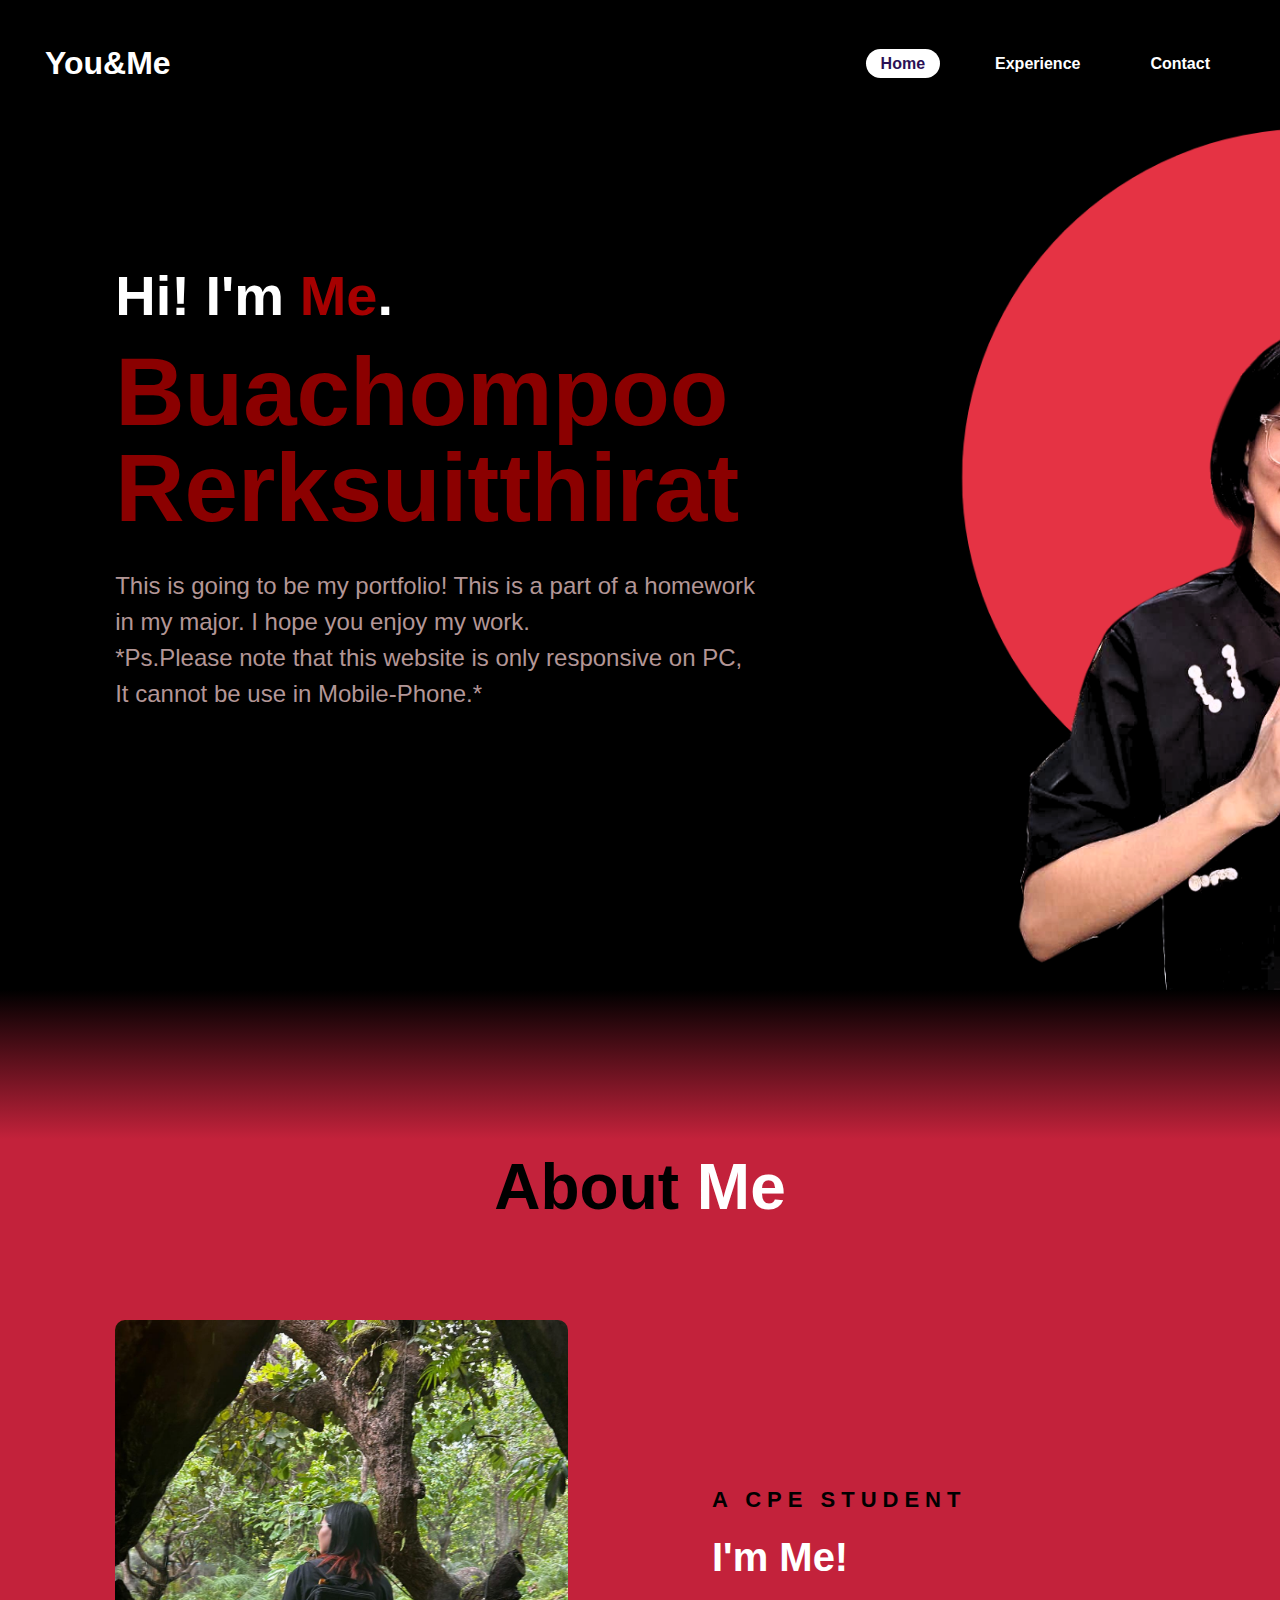
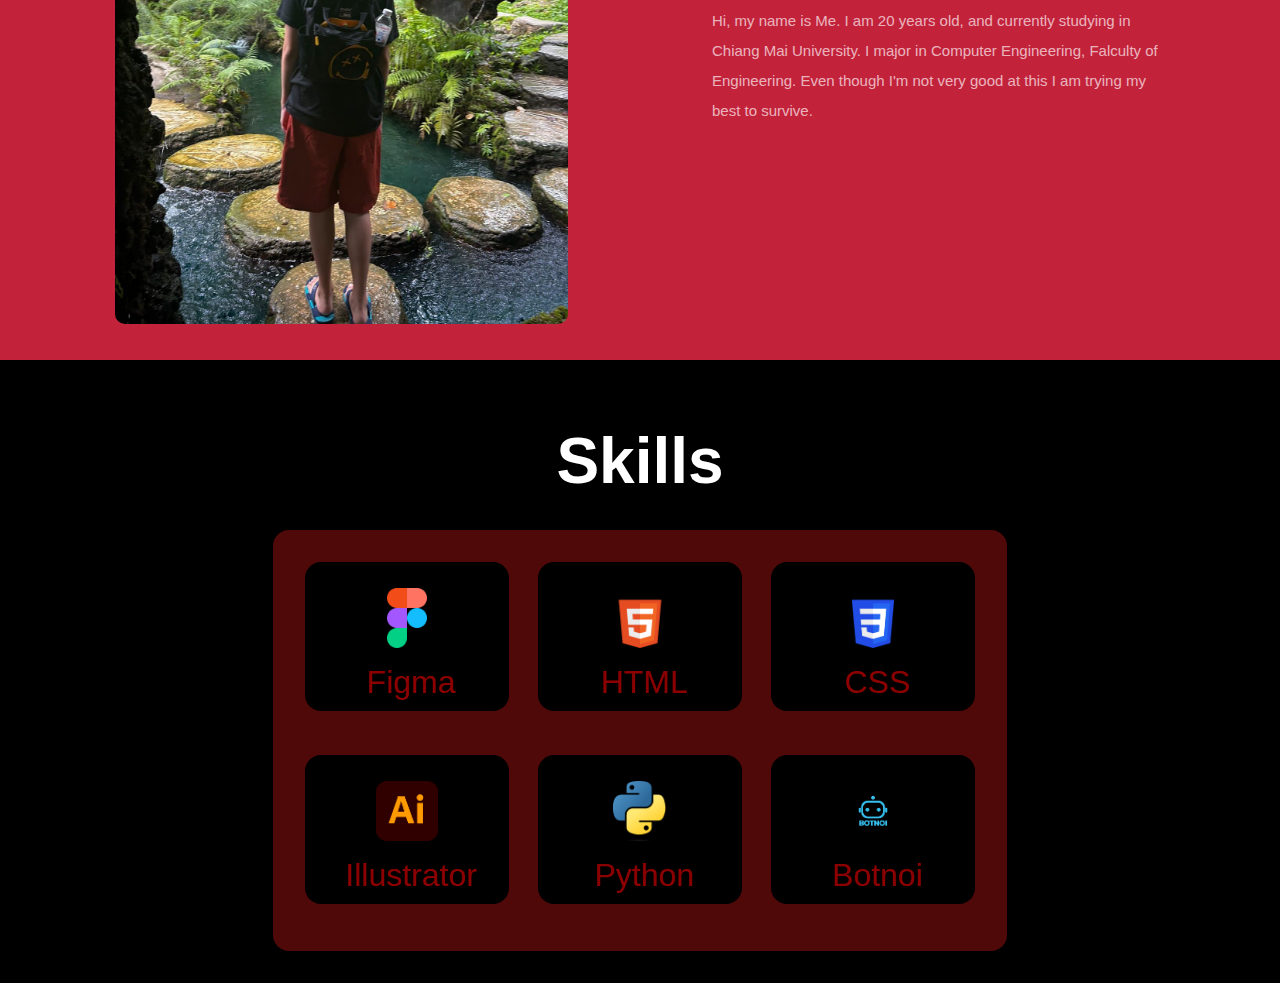
<file: index.html>
<!DOCTYPE html>
<html lang="en">
  <head>
    <meta charset="UTF-8" />
    <meta name="viewport" content="width=device-width, initial-scale=1.0" />
    <title>My Portfolio</title>
    <link rel="stylesheet" href="./css/style.css">
    <link href='https://unpkg.com/boxicons@2.1.4/css/boxicons.min.css' rel='stylesheet'>
  </head>
  <!--#Profile pic+skills-->
  <body>
    <!---nav bar--->
    <header>
      <h1 class="logo">You&Me</h1>
          <nav>
              <div class="nav-links">
                  <ul>
                      <li><a href="index.html" class="active">Home</a></li>
                      <li><a href="exp.html">Experience</a></li>
                      <li><a href="contact.html">Contact</a></li>
                  </ul>
              </div>
          </nav>
  </header>
<!---content--->
    <section class="home" id="home">
      <div class="content">
          <h2>Hi! I'm <span> Me</span>.</h2>
          <h3> Buachompoo Rerksuitthirat</h3>
          <p>This is going to be my portfolio! This is a part of a homework in my major. I hope you enjoy my work. <br>*Ps.Please note that this website is only responsive on PC, It cannot be use in Mobile-Phone.*</p>
      </div>
    </section>
    <section class="aboutme">
      <h2 class="heading"> About <span> Me</span></h2>
    </section>

    <section class="about" id="about">
          <div class="me-pic">
              <img src="./images/about.jpg">
          </div>
          <div class="me-text">
              <h5>A CPE Student</h5>
              <h2>I'm Me!</h2>
              <p>Hi, my name is Me. I am 20 years old, and currently studying in Chiang Mai University. I major in Computer Engineering, Falculty of Engineering. Even though I'm not very good at this I am trying my best to survive.</p>
          </div>
    </section>

    <section class="skills">
      <h2 class="head">Skills</h2>
      <div class="container">
        <div class="row" id="skillscontainer">
          <div class="bar">
            <div class="info">
                <img src="./images/figma.png">
                <span>Figma</span>
            </div>
          </div>
          <div class="bar">
            <div class="info">
                <img src="./images/html.png">
                <span>HTML</span>
            </div>
          </div>
          <div class="bar">
            <div class="info">
                <img src="./images/css.png">
                <span>CSS</span>
            </div>
          </div>
          <div class="bar">
            <div class="info">
                <img src="./images/illust.png">
                <span>Illustrator</span>
            </div>
          </div>
          <div class="bar">
            <div class="info">
                <img src="./images/python.png">
                <span>Python</span>
            </div>
          </div>
          <div class="bar">
            <div class="info">
                <img src="./images/botnoi.png">
                <span>Botnoi</span>
            </div>
          </div>
        </div>
      </div>
    </section>
  </body>
</html>
</file>
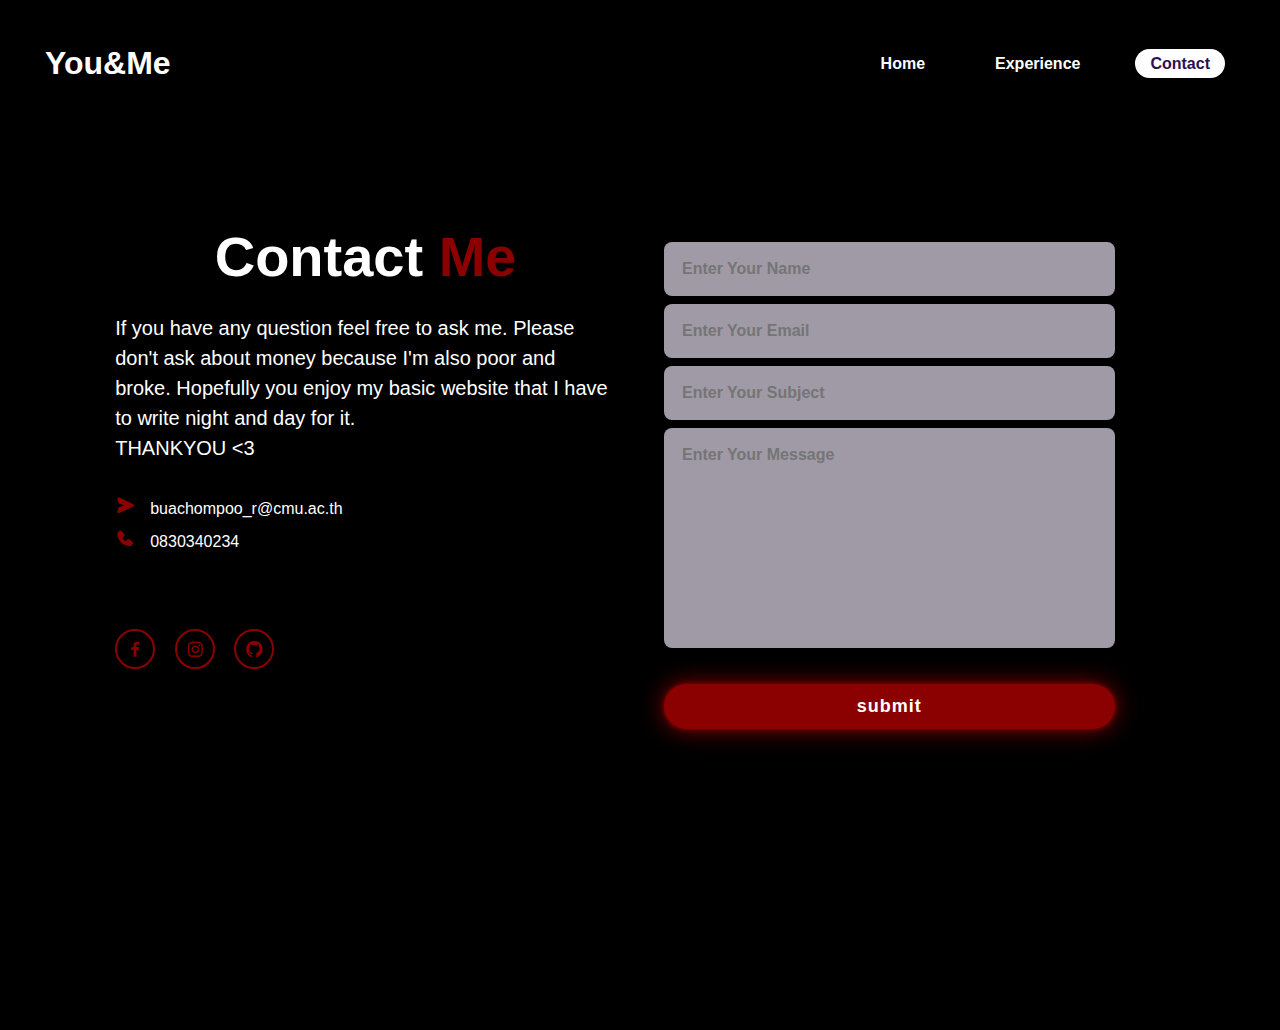
<file: contact.html>
<!DOCTYPE html>
<html lang="en">
<head>
    <meta charset="UTF-8">
    <meta name="viewport" content="width=device-width, initial-scale=1.0">
    <title>Document</title>
    <link rel="stylesheet" href="./css/style.css">
    <link href='https://unpkg.com/boxicons@2.1.4/css/boxicons.min.css' rel='stylesheet'>
</head>
<!--email - click and linked-->
<body>
    <header>
        <h1 class="logo">You&Me</h1>
            <nav>
                <div class="nav-links">
                    <ul>
                        <li><a href="index.html">Home</a></li>
                        <li><a href="exp.html">Experience</a></li>
                        <li><a href="contact.html" class="active">Contact</a></li>
                    </ul>
                </div>
            </nav>
    </header>
    <section class="contact" id="contact">
        <div class="contact-text">
            <h2> Contact <span> Me </span></h2>
            <p>If you have any question feel free to ask me. Please don't ask about money because I'm also poor and broke. Hopefully you enjoy my basic website that I have to write night and day for it. <br>THANKYOU <3 </p>
            <div class="contact-list">
                <li><i class='bx bxs-send'></i><a href="mailto:buachompoo_r@cmu.ac.th">buachompoo_r@cmu.ac.th</a></li>
                <li><i class='bx bxs-phone'></i><a href="tel:0830340234">0830340234</a></li>
            </div>
            <div class="contact-icon">
                <a href="https://www.facebook.com/bmatt.walker"><i class='bx bxl-facebook'></i></a>
                <a href="https://www.instagram.com/bme_zo/"><i class='bx bxl-instagram'></i></a>
                <a href="https://github.com/Mathilbzel"><i class='bx bxl-github' ></i></a>
            </div>
        </div>
        <div class="contact-forms">
            <form action="">
                <input type="" placeholder="Enter Your Name" required>
                <input type="email" placeholder="Enter Your Email" required>
                <input type="" placeholder="Enter Your Subject" required>
                <textarea name="" id="" cols="40" rows="10" placeholder="Enter Your Message" required></textarea>
                <input type="submit" value="submit" class="send" required>
            </form>
        </div>
    </section>
</body>
</html>
</file>
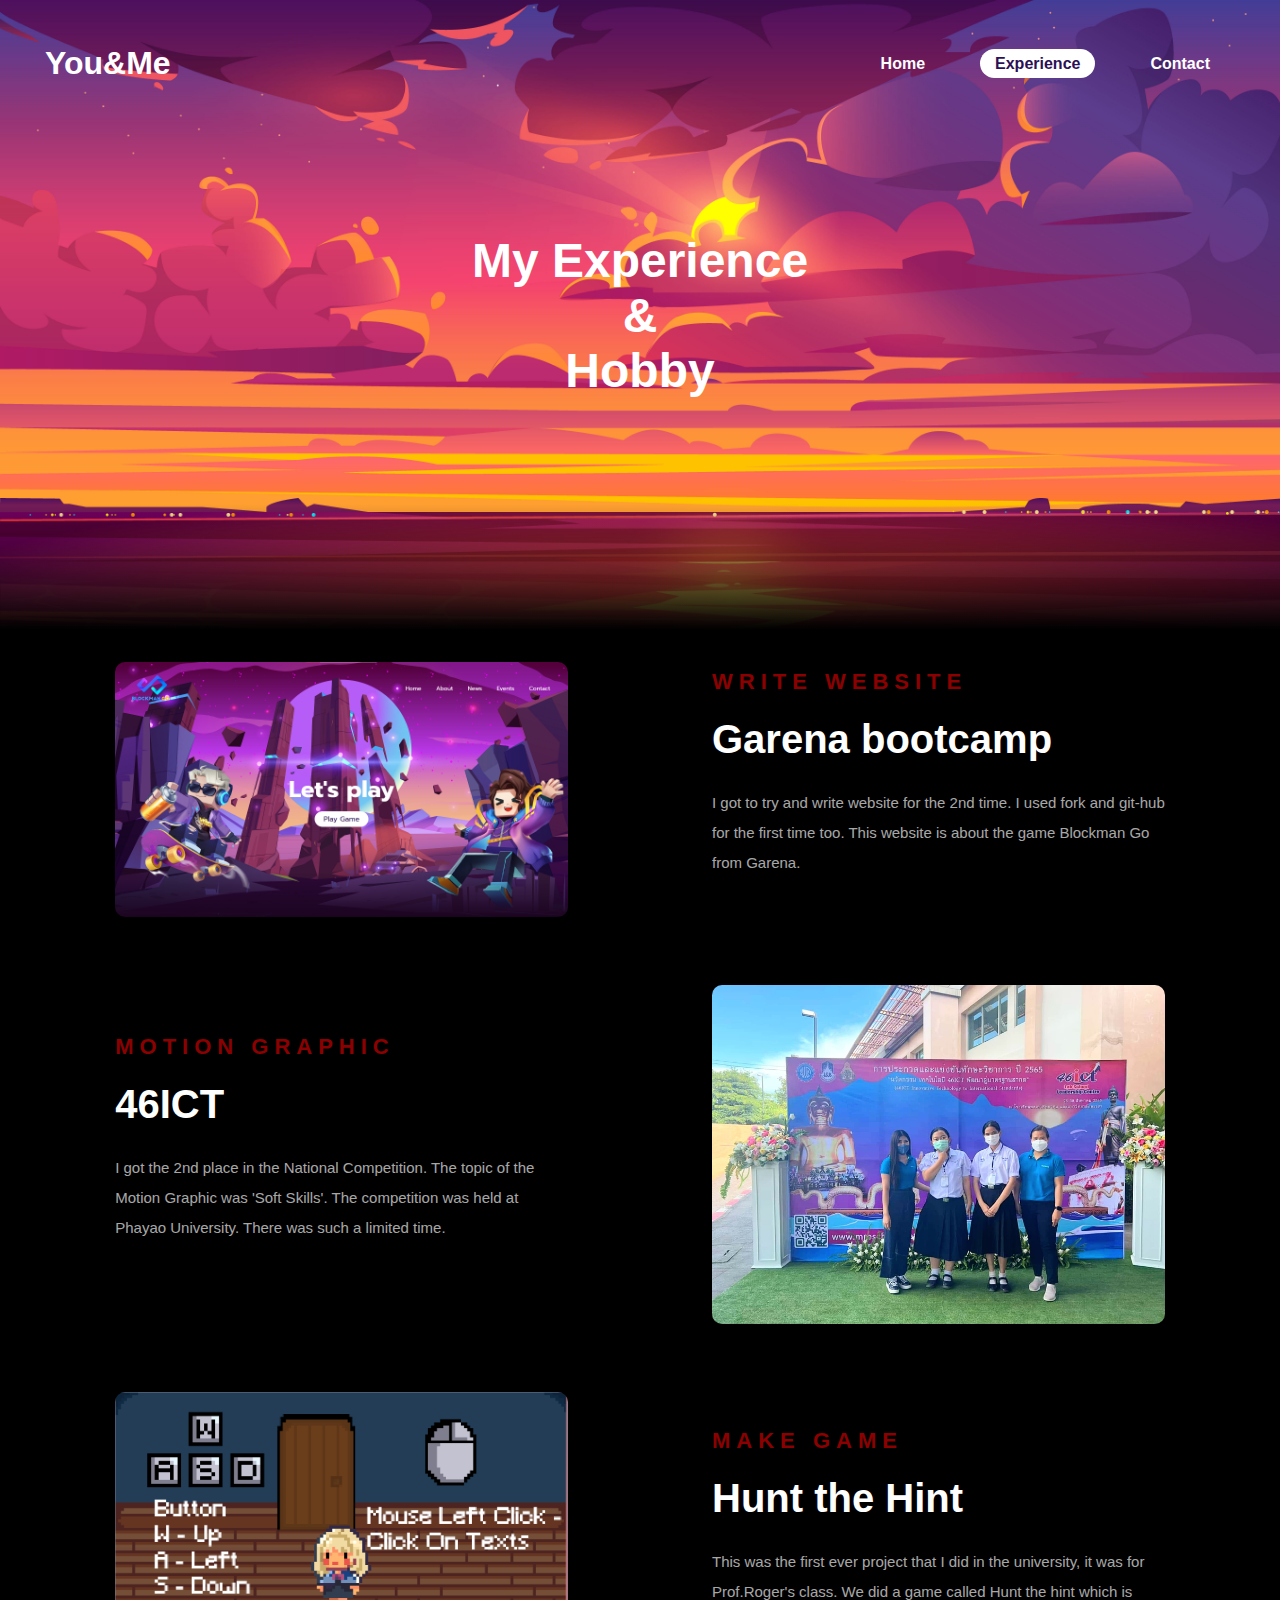
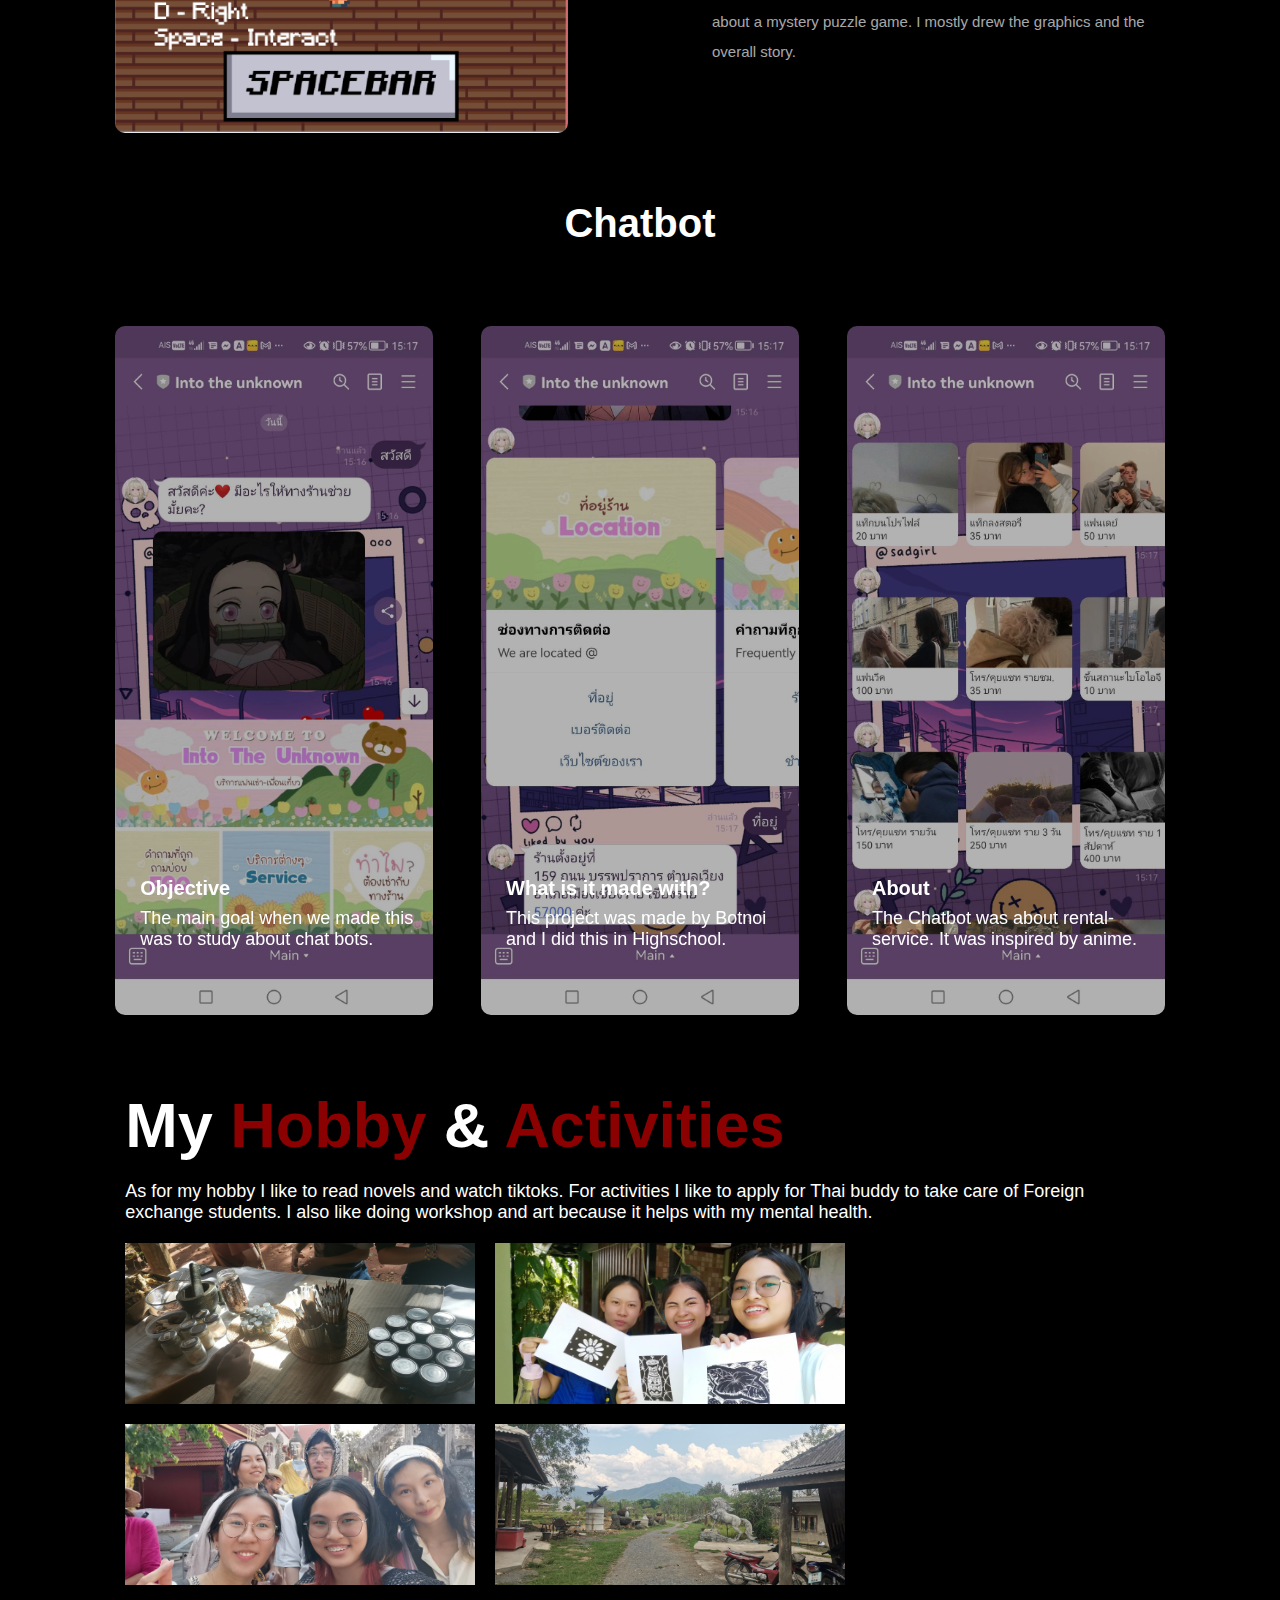
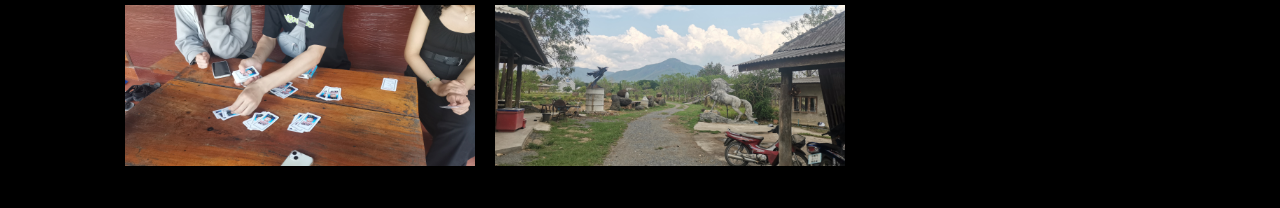
<file: exp.html>
<!DOCTYPE html>
<html lang="en">
<head>
    <meta charset="UTF-8">
    <meta name="viewport" content="width=device-width, initial-scale=1.0">
    <title>Document</title>
    <link rel="stylesheet" href="./css/style.css">
    <link href='https://unpkg.com/boxicons@2.1.4/css/boxicons.min.css' rel='stylesheet'>
</head>
<!--experince of work+hobby-->
<body>
    <header>
        <h1 class="logo">You&Me</h1>
            <nav>
                <div class="nav-links">
                    <ul>
                        <li><a href="index.html">Home</a></li>
                        <li><a href="exp.html" class="active">Experience</a></li>
                        <li><a href="contact.html">Contact</a></li>
                    </ul>
                </div>
            </nav>
    </header>
    <section class="exp">
        <h3>My Experience <br> & <br> Hobby</h3>
    </section>

    <section class="exp-content">
        <div class="exp-pic">
            <img src="./images/Github_banner.png" alt="">
        </div>
        <div class="exp-text">
            <h5>Write website</h5>
            <h2>Garena bootcamp</h2>
            <p>I got to try and write website for the 2nd time. I used fork and git-hub for the first time too. This website is about the game Blockman Go from Garena.</p>
        </div>
    </section>

    <section class="animate-content">
        <div class="animate-text">
            <h5>Motion Graphic</h5>
            <h2>46ICT</h2>
            <p>I got the 2nd place in the National Competition. The topic of the Motion Graphic was 'Soft Skills'. The competition was held at Phayao University. There was such a limited time.</p>
        </div>
        <div class="animate-pic">
            <img src="images/ictgroup.jpg" alt="">
        </div>
    </section>
    
    <section class="hunt-content">
        <div class="hunt-pic">
            <img src="./images/hunthint.png" alt="">
        </div>
        <div class="hunt-text">
            <h5>Make Game</h5>
            <h2>Hunt the Hint</h2>
            <p>This was the first ever project that I did in the university, it was for Prof.Roger's class. We did a game called Hunt the hint which is about a mystery puzzle game. I mostly drew the graphics and the overall story.</p>
        </div>
    </section>
    <section class="chatbot">
        <div class="chatbot-text">
            <h2>Chatbot</h2>
        </div>
            <div class="chatbot-content">
                <div class="box">
                    <img src="images/42625.jpg">
                    <h6>Objective</h6>
                    <h4>The main goal when we made this was to study about chat bots.</h4>
                </div>
                <div class="box">
                    <img src="images/42626.jpg">
                    <h6>What is it made with?</h6>
                    <h4>This project was made by Botnoi and I did this in Highschool.</h4>
                </div>
                <div class="box">
                    <img src="images/42627.jpg">
                    <h6>About</h6>
                    <h4>The Chatbot was about rental-service. It was inspired by anime.</h4>
                </div>
            </div>
    </section>

    <section class="hobby">
        <div class="row">
            <div class="content-col">
                <h1> My <span>Hobby</span> & <span>Activities</span></h1>
                <p>As for my hobby I like to read novels and watch tiktoks. For activities I like to apply for Thai buddy to take care of Foreign exchange students. I also like doing workshop and art because it helps with my mental health.</p>
            </div>
            <div class="img-col">
                <div class="gallery">
                    <img src="./images/art.jpg">
                    <img src="./images/lino.jpg">
                    <img src="./images/friends.jpg">
                    <img src="./images/workshop.jpg">
                    <img src="./images/card.jpg">
                    <img src="./images/workshop.jpg">
                </div>
            </div>
        </div>
    </section>
</body>
</html>
</file>
<file: css/style.css>
*
{
    margin: 0;
    padding: 0;
    box-sizing: border-box;
    font-family: 'Poppins', sans-serif;
    scroll-behavior: smooth;
}
body
{
    min-height: 100vh;
    background-color: black;
}
header
{
    position: absolute;
    top: 0;
    left: 0;
    width: 100%;
    padding: 45px 45px;
    display: flex;
    justify-content: space-between;
    align-items: center;
    z-index: 100;
}
p,h2,h4,h6{
    color: white;
}
.logo {
    font-size: 2em;
    color: white;
    pointer-events: none;
}
header img
{
  width: 150px;
}
header ul
{
  display: flex;
  justify-content: center;
  align-items: center;
  text-align: right;
}
header ul li
{
  list-style: none;
  margin-left: 20px;
}
.nav-links a
{
  text-decoration: none;
  padding: 6px 15px;
  border-radius: 20px;
  color: #fff;
  margin: 0 10px;
  font-weight: 600;
}
.nav-links a:hover,
.nav-links a.active
{
    background: white;
    color: #2b1055;
    transition: 0.3s;
}
section {
    padding: 2rem 9%;
}

.home{
    display: flex;
    align-items: center;
    min-height: 110vh;
    background-image: url(../images/Front.png);
    background-size: cover;
    background-position: center x-10px;
}
.home .content{
    max-width: 40rem;
    color: white;
}
.home .content h2{
    font-size: 3.5rem;
    color: white;
}
.home .content h3{
    font-size: 6rem;
    color: darkred;
    padding: 1rem 0;
    line-height: 1;
}
.home .content span{
    font-size: 3.5rem;
    color: rgb(166, 0, 0);
}
.home .content p{
    font-size: 1.5rem;
    color: rgb(179, 150, 150);
    padding: 1rem 0;
    line-height: 1.5;
}
.aboutme{
    background: linear-gradient(0deg, rgba(195,34,59,1) 50%, rgba(0,0,0,1) 100%);
}
.about{
    background: rgba(195,34,59,1);
    display: grid;
    grid-template-columns: repeat(2,1fr);
    align-items: center;
    gap: 9rem;
}

.me-pic img{
    width: 100%;
    height: auto;
    border-radius: 10px;
    transition: transform 0.7s;
}
.me-pic img:hover{
    transform: scale(1.1);
}
.me-text h5{
    font-size: 22px;
    font-weight: 600;
    color: black;
    text-transform: uppercase;
    letter-spacing: 6px;
    margin-bottom: 20px;
}
.me-text h2{
    font-size: 40px;
    font-weight: 800;
    line-height: 1.2;
    margin-bottom: 25px;
}
.me-text p{
    font-size: 15px;
    font-weight: 500;
    line-height: 30px;
    color: #ffffffab;
    margin-bottom: 35px;
}

.heading{
    text-align: center;
    font-size: 4rem;
    color: black;
    padding-top: 6rem;
    margin: 2rem 0;
}
.head{
    text-align: center;
    font-size: 4rem;
    color: white;
    margin: 2rem 0;
}
.heading span{
    color: white;
}
.skills{
    background: black;
}
.skills .container{
    background: rgb(79, 9, 9);
    color: darkred;
    border-radius: 1rem;
    padding: 2rem;
    width: 70%;
    margin: auto;
    margin-top: 2rem;
}
.skills .container .row{
    display: grid;
    grid-template-columns: repeat(3,1fr);
    flex-wrap: wrap;
    gap: 1.8rem;
}
.skills .container .bar{
    margin-bottom: 15px;
    padding: 10px;
    border-radius: 1rem;
    background: black;
    transition: 0.3s ease;
    cursor: pointer;
}
.skills .container .bar:hover{
    box-shadow: 0 4px 10px darkred;
    transform: scale(1.03);
}
.skills .container .bar .info{
    display: flex;
    flex-direction: column;
    align-items: center;
    gap: 1rem;
    margin-top: 1rem;
}
.skills .container .bar .info span{
    font-size: 2rem;
    font-weight: 500;
    margin-left: 0.5rem;
}
.skills .container .bar .info img{
    width: auto;
    height: 60px;
    overflow: hidden;
}

.exp{
    display: flex;
    align-items: center;
    min-height: 70vh;
    background-image: linear-gradient(0deg, rgba(0,0,0,1) 0%, rgba(195,34,59,0) 20%),url(../images/2244.jpg);
    background-size: cover;
    background-position: center x-10;
    justify-content: center;
}
.exp h3{
    text-align: center;
    justify-content: center;
    font-size: 3rem;
    color: white;
}
.exp-content{
    display: grid;
    grid-template-columns: repeat(2,1fr);
    align-items: center;
    gap: 9rem;
}
.exp-pic img{
    width: 100%;
    height: auto;
    border-radius: 10px;
    transition: transform 0.7s;
}
.exp-pic img:hover{
    transform: scale(1.1);
}
.exp-text h5{
    font-size: 22px;
    font-weight: 600;
    color: darkred;
    text-transform: uppercase;
    letter-spacing: 6px;
    margin-bottom: 20px;
}
.exp-text h2{
    font-size: 40px;
    font-weight: 800;
    line-height: 1.2;
    margin-bottom: 25px;
}
.exp-text p{
    font-size: 15px;
    font-weight: 500;
    line-height: 30px;
    color: #ffffffab;
    margin-bottom: 35px;
}
.animate-content{
    display: grid;
    grid-template-columns: repeat(2,1fr);
    align-items: center;
    gap: 9rem;
}
.animate-pic img{
    width: 100%;
    height: auto;
    border-radius: 10px;
    transition: transform 0.7s;
}
.animate-pic img:hover{
    transform: scale(1.1);
}
.animate-text h5{
    font-size: 22px;
    font-weight: 600;
    color: darkred;
    text-transform: uppercase;
    letter-spacing: 6px;
    margin-bottom: 20px;
}
.animate-text h2{
    font-size: 40px;
    font-weight: 800;
    line-height: 1.2;
    margin-bottom: 25px;
}
.animate-text p{
    font-size: 15px;
    font-weight: 500;
    line-height: 30px;
    color: #ffffffab;
    margin-bottom: 35px;
}
.hunt-content{
    display: grid;
    grid-template-columns: repeat(2,1fr);
    align-items: center;
    gap: 9rem;
}
.hunt-pic img{
    width: 100%;
    height: auto;
    border-radius: 10px;
    transition: transform 0.7s;
}
.hunt-pic img:hover{
    transform: scale(1.1);
}
.hunt-text h5{
    font-size: 22px;
    font-weight: 600;
    color: darkred;
    text-transform: uppercase;
    letter-spacing: 6px;
    margin-bottom: 20px;
}
.hunt-text h2{
    font-size: 40px;
    font-weight: 800;
    line-height: 1.2;
    margin-bottom: 25px;
}
.hunt-text p{
    font-size: 15px;
    font-weight: 500;
    line-height: 30px;
    color: #ffffffab;
    margin-bottom: 35px;
}

.chatbot-text{
    text-align: center;
}
.chatbot-text h2{
    font-size: 40px;
    font-weight: 800;
}
.chatbot-content{
    display: grid;
    grid-template-columns: repeat(auto-fit, minmax(150px, auto));
    align-items: center;
    gap: 3rem;
    margin-top: 5rem;
}
.box{
    position: relative;
}
.box img{
    width: 100%;
    height: 100%;
    object-fit: cover;
    border-radius: 10px;
    filter: brightness(70%);
    transition: all .3s cubic-bezier(.499,.05,.55,.95);
    will-change: filter;
    display: block;
}
.box img:hover{
    filter: brightness(90%) hue-rotate(50deg);
    transform: scale(1.04);
    cursor: pointer;
}
.box h6{
    position: absolute;
    left: 25px;
    bottom: 115px;
    font-size: 20px;
    font-weight: 700;
}
.box h4{
    position: absolute;
    left: 25px;
    bottom: 65px;
    font-size: 18px;
    font-weight: 500;
}
.content-col{
    width: 100%;
}
.image-col{
    width: 60%;
}
.hobby .gallery{
    display: flex;
    flex-wrap: wrap;
    width: 100%;
    align-items: center;
}
.gallery img{
    max-width: 350px;
    margin: 10px;
}
.content-col h1{
    font-size: 7vmin;
    color: #fff;
    padding: 10px;
}
.content-col span{
    color: darkred;
}
.content-col p{
    font-size: 18px;
    color: #fff;
    padding: 10px;
}

.contact{
    display: grid;
    grid-template-columns: repeat(2,1fr);
    align-items: center;
    gap: 3rem;
    margin-top: 130px;
}
.contact-text h2{
    font-size: 3.5rem;
    line-height: 2;
    text-align: center;
    color: white;
}
.contact-text h2 span{
    color: darkred;
}
.contact-text p{
    color: white;
    font-size: 20px;
    line-height: 30px;
    margin-bottom: 2rem;
}
.contact-list{
    margin-bottom: 3rem;
}
.contact-list li{
    margin-bottom: 10px;
    display: block;
    color: white;
}
.contact-list li a{
    color: white;
    text-decoration: none;
}
.contact-list i{
    display: inline-block;
    padding-right: 15px;
    color: darkred;
    font-size: 20px;
    font-weight: 600;
    transition: all .40s ease;
}
.contact-list li a:hover{
    transform: scale(1.01) translateY(-5px);
    color: darkred;
}
.contact-icon i{
    display: inline-flex;
    justify-content: center;
    align-items: center;
    width: 40px;
    height: 40px;
    background: transparent;
    border: 2px solid darkred;
    border-radius: 50%;
    font-size: 20px;
    color: darkred;
    text-decoration: none;
    margin: 30px 15px 30px 0;
    transition: .5s ease;
}
.contact-icon i:hover{
    background: darkred;
    color: black;
    box-shadow: 0 0 20px darkred ;
}
.contact-forms form{
    position: relative;
    padding-top: 5rem;
}
.contact-forms form input,form textarea{
    border: none;
    outline: none;
    width: 90%;
    padding: 18px;
    background: #9f9aa6;
    color: black;
    font-size: 1rem;
    font-weight: 600;
    margin-bottom: 0.5rem;
    border-radius: 0.5rem;
}
.contact-forms textarea{
    resize: none;
    height: 220px;
}
.contact-forms form .send{
    display: inline-block;
    padding: 12px 60px;
    margin-top: 1.5rem;
    background: darkred;
    border-radius: 40px;
    font-size: 18px;
    color: white;
    letter-spacing: 1px;
    text-decoration: none;
    font-weight: 600;
    box-shadow: 0 0 5px darkred,0 0 25px darkred;
}
.contact-forms form .send:hover{
    box-shadow: 0 0 5px darkred,
    0 0 25px darkred, 0 0 50px darkred;
}
</file>
